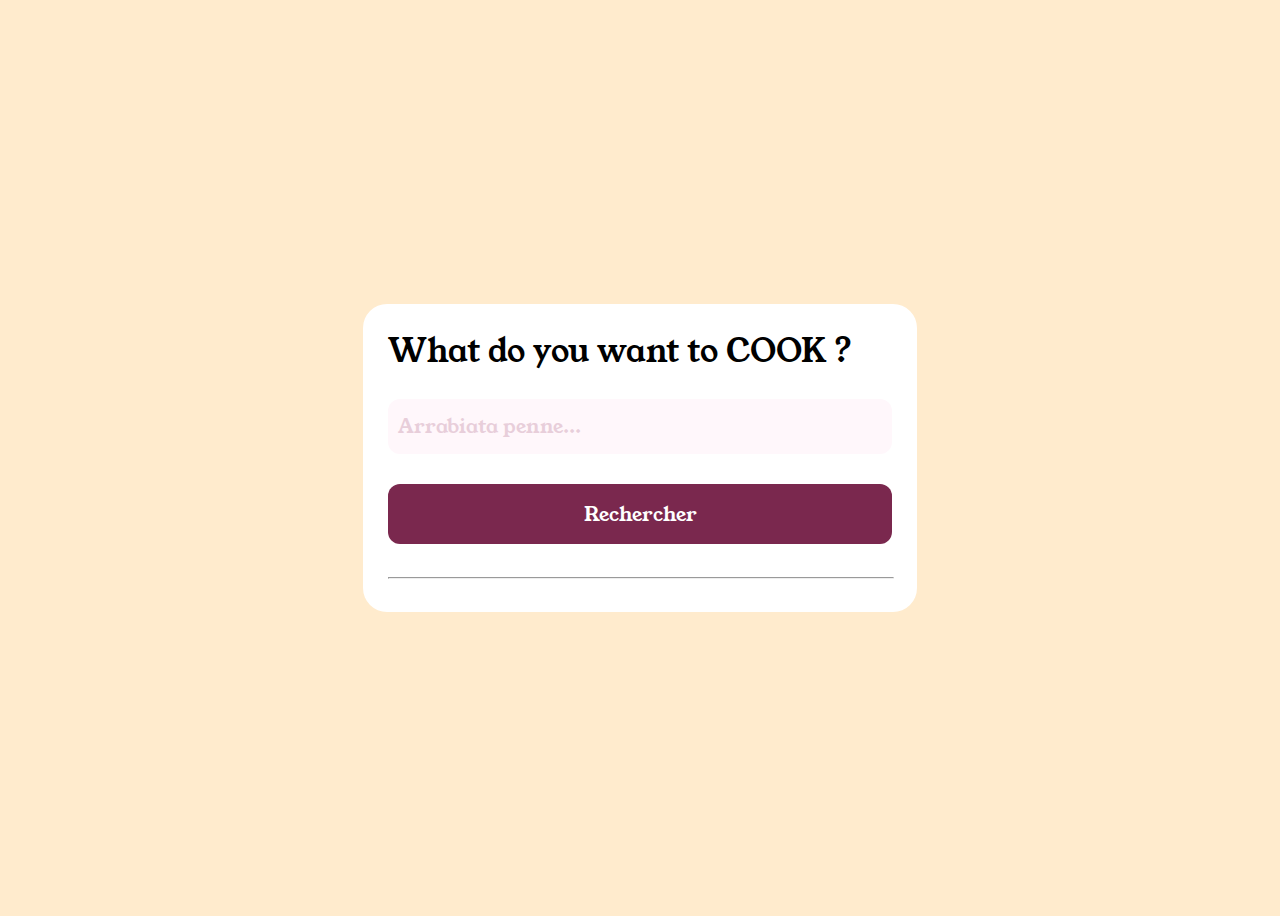
<file: index.html>
<!DOCTYPE html>
<html lang="en">
	<head>
		<meta charset="UTF-8" />
		<meta name="viewport" content="width=device-width, initial-scale=1.0" />
		<title>Search</title>
		<link rel="stylesheet" href="styles.css" />
		<link rel="preconnect" href="https://fonts.googleapis.com" />
		<link rel="preconnect" href="https://fonts.gstatic.com" crossorigin />
		<link
			href="https://fonts.googleapis.com/css2?family=Caveat:wght@400..700&family=Inter:ital,opsz,wght@0,14..32,100..900;1,14..32,100..900&family=Noto+Sans+JP:wght@100..900&family=Outfit:wght@100..900&family=Young+Serif&display=swap"
			rel="stylesheet"
		/>
	</head>
	<body>
		<div>
			<h1>What do you want to COOK ?</h1>
			<input placeholder="  Arrabiata penne..." />
			<a href="receip.html">Rechercher</a>
			<hr />
		</div>
	</body>
</html>
</file>
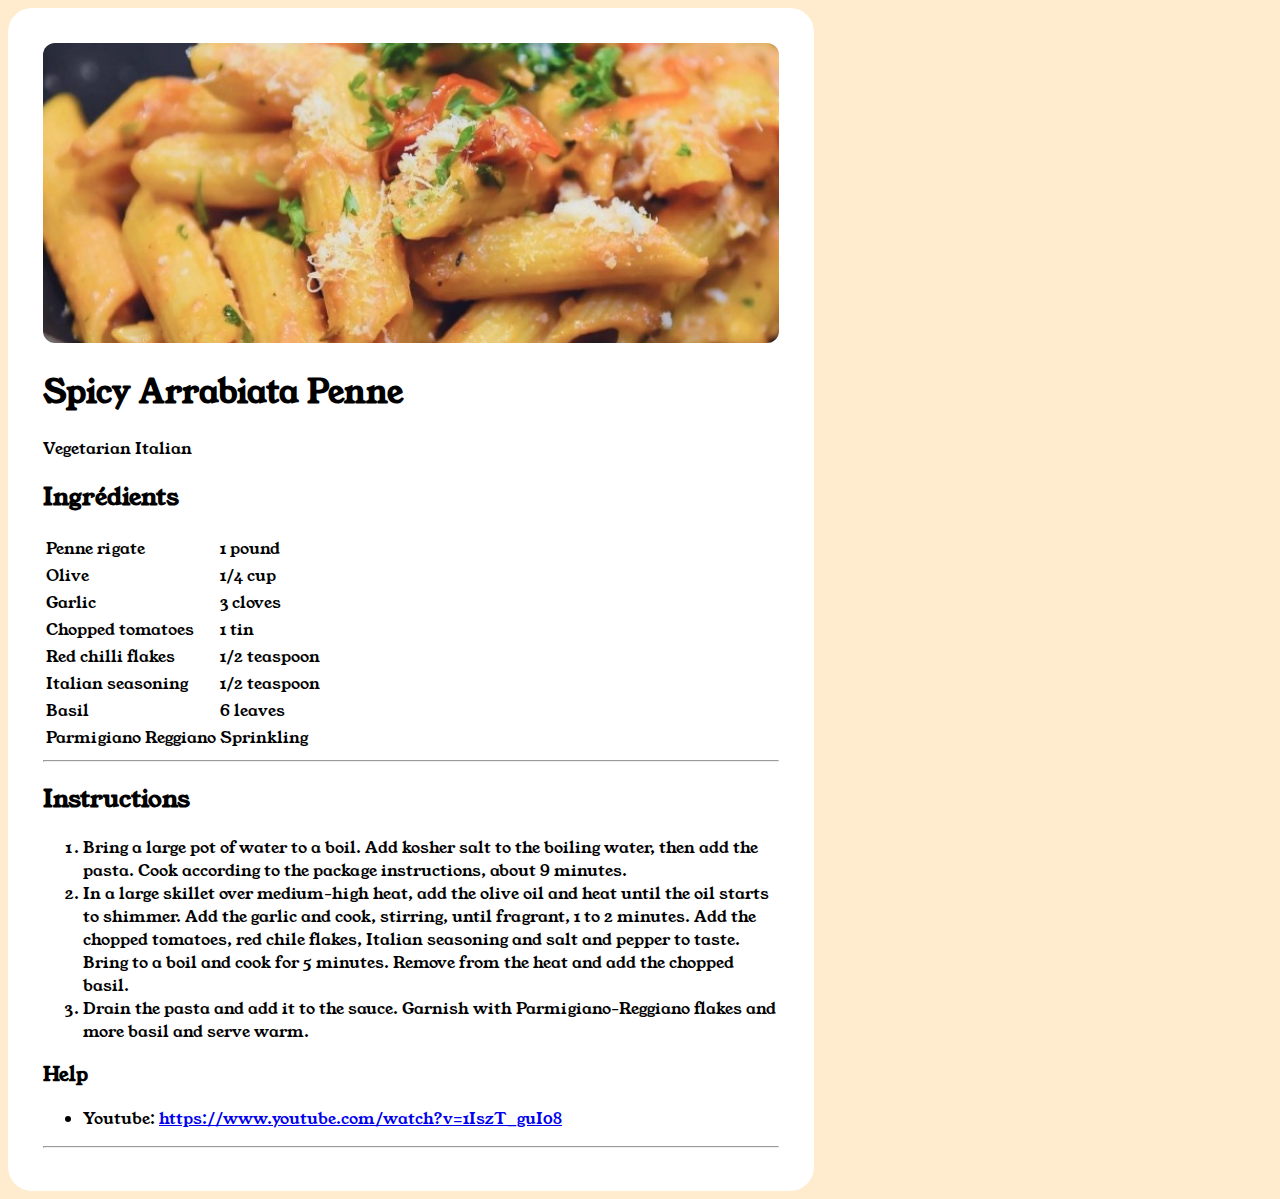
<file: receip.html>
<!DOCTYPE html>
<html lang="en">
	<head>
		<meta charset="UTF-8" />
		<meta name="viewport" content="width=device-width, initial-scale=1.0" />
		<link rel="stylesheet" href="receip.css" />
		<link rel="preconnect" href="https://fonts.googleapis.com" />
		<link rel="preconnect" href="https://fonts.gstatic.com" crossorigin />
		<link
			href="https://fonts.googleapis.com/css2?family=Caveat:wght@400..700&family=Inter:ital,opsz,wght@0,14..32,100..900;1,14..32,100..900&family=Noto+Sans+JP:wght@100..900&family=Outfit:wght@100..900&family=Young+Serif&display=swap"
			rel="stylesheet"
		/>
		<link rel="preconnect" href="https://fonts.googleapis.com" />
		<link rel="preconnect" href="https://fonts.gstatic.com" crossorigin />
		<link
			href="https://fonts.googleapis.com/css2?family=Bebas+Neue&family=Outfit:wght@100..900&family=Rubik+Vinyl&family=Space+Grotesk:wght@300..700&display=swap"
			rel="stylesheet"
		/>
		<title>Receip</title>
	</head>
	<body>
		<div class="card">
			<img src="assets/img-pates.png" alt="Penne" />
			<h1>Spicy Arrabiata Penne</h1>
			<span class="vege span-v-i">Vegetarian</span>
			<span class="ital span-v-i">Italian</span>
			<h2>Ingrédients</h2>
			<table>
				<tbody>
					<tr>
						<td class="gray-text move-td move-td">Penne rigate</td>
						<td class="brown-text move-td move-td">1 pound</td>
					</tr>
					<tr>
						<td class="gray-text move-td">Olive</td>
						<td class="brown-text move-td move-td">1/4 cup</td>
					</tr>
					<tr>
						<td class="gray-text move-td">Garlic</td>
						<td class="brown-text move-td">3 cloves</td>
					</tr>
					<tr>
						<td class="gray-text move-td">Chopped tomatoes</td>
						<td class="brown-text move-td">1 tin</td>
					</tr>
					<tr>
						<td class="gray-text move-td">Red chilli flakes</td>
						<td class="brown-text move-td">1/2 teaspoon</td>
					</tr>
					<tr>
						<td class="gray-text move-td">Italian seasoning</td>
						<td class="brown-text move-td">1/2 teaspoon</td>
					</tr>
					<tr>
						<td class="gray-text move-td">Basil</td>
						<td class="brown-text move-td">6 leaves</td>
					</tr>
					<tr>
						<td class="gray-text move-td">Parmigiano Reggiano</td>
						<td class="brown-text move-td">Sprinkling</td>
					</tr>
				</tbody>
			</table>
			<hr />
			<h2>Instructions</h2>
			<ol>
				<li class="gray-text">
					Bring a large pot of water to a boil. Add kosher salt to the boiling
					water, then add the pasta. Cook according to the package instructions,
					about 9 minutes.
				</li>
				<li class="gray-text">
					In a large skillet over medium-high heat, add the olive oil and heat
					until the oil starts to shimmer. Add the garlic and cook, stirring,
					until fragrant, 1 to 2 minutes. Add the chopped tomatoes, red chile
					flakes, Italian seasoning and salt and pepper to taste. Bring to a
					boil and cook for 5 minutes. Remove from the heat and add the chopped
					basil.
				</li>
				<li class="gray-text">
					Drain the pasta and add it to the sauce. Garnish with
					Parmigiano-Reggiano flakes and more basil and serve warm.
				</li>
			</ol>
			<div class="help">
				<h3>Help</h3>
				<ul>
					<li>
						Youtube:
						<a href="https://www.youtube.com/watch?v=1IszT_guI08"
							>https://www.youtube.com/watch?v=1IszT_guI08</a
						>
					</li>
				</ul>
			</div>
			<hr />
		</div>
	</body>
</html>
</file>
<file: styles.css>
body {
  background-color: blanchedalmond;
  font-family: "Young Serif", serif;
  display: flex;
  flex-direction: column;
  justify-content: center;
  align-items: center;
  min-height: 100vh;
}
div {
  background-color: white;
  width: max-content;
  padding: 25px;
  border-radius: 24px;
  display: flex;
  flex-direction: column;
}
h1 {
  margin: 0px;
  margin-bottom: 25px;
  padding-right: 40px;
  font-weight: 300;
}
input {
  padding: 16px 0px 16px 0px;
  border: 0px;
  font-size: 16px;
  display: block;
  font-size: 20px;
  margin-bottom: 30px;
  background-color: #fff7fb;
  width: 100%;
  border-radius: 12px;
}
input::placeholder {
  color: #e8ceda;
  font-family: "Young serif";
}
a {
  background-color: #7a284e;
  color: white;
  text-decoration: none;
  width: 100%;
  display: block;
  text-align: center;
  padding: 16px 0px 16px 0px;
  border-radius: 12px;
  font-size: 20px;
  margin-bottom: 25px;
}
hr {
  width: 100%;
}
</file>
<file: receip.css>
body {
	font-family: "Young serif";
	background-color: blanchedalmond;
}
.card {
	max-width: 736px;
	background-color: white;
	padding: 35px;
	border-radius: 24px;
}
img {
	width: 100%;
	height: 300px;
	object-fit: cover;
	border-radius: 12px;
}
</file>
